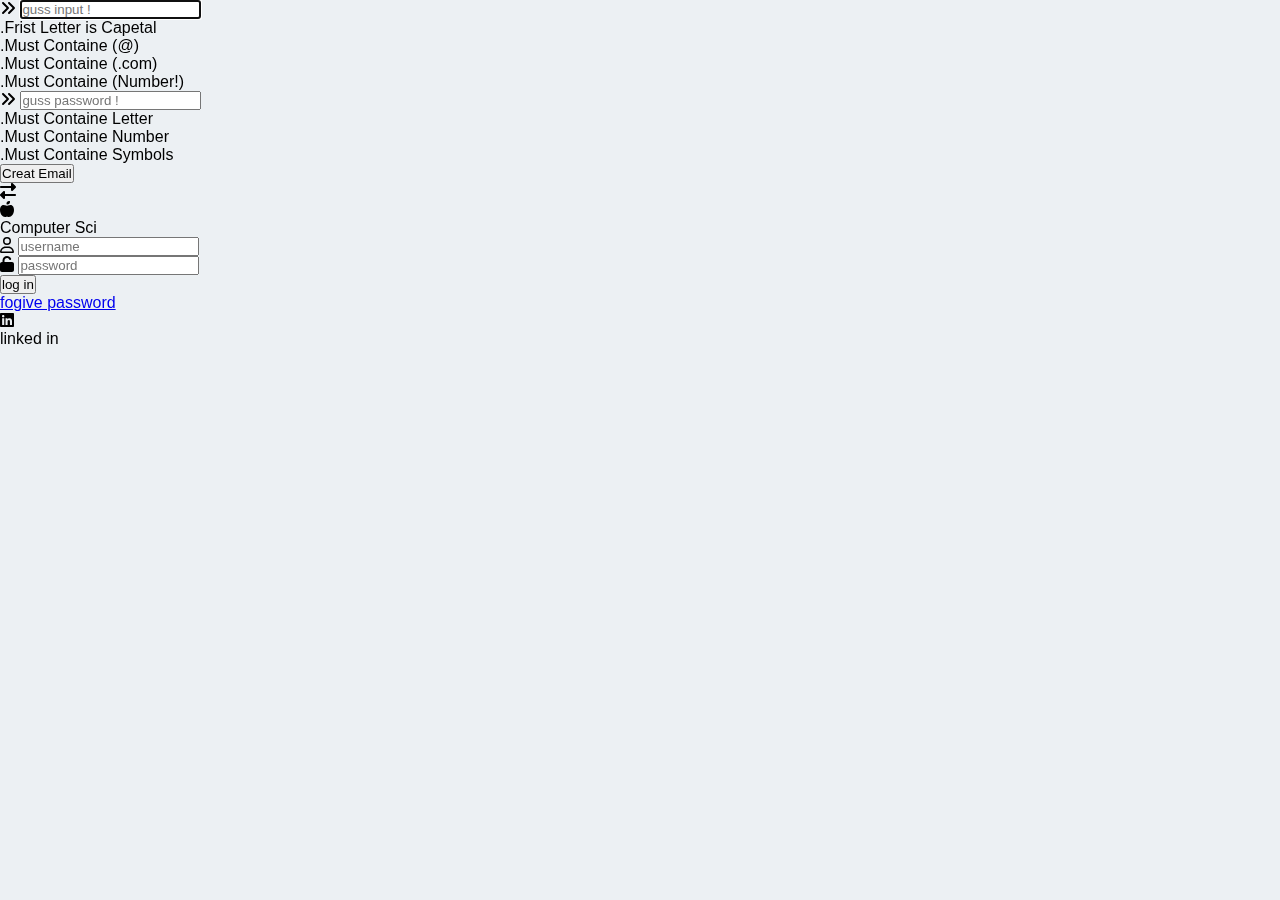
<file: index.html>
<!DOCTYPE html>
<html lang="en">
<head>
    <meta charset="UTF-8">
    <meta http-equiv="X-UA-Compatible" content="IE=edge">
    <meta name="viewport" content="width=device-width, initial-scale=1.0">
    <title>Document</title>
    <script src="sweetalert2.all.min.js"></script>
    <link rel="stylesheet" href="https://cdnjs.cloudflare.com/ajax/libs/font-awesome/6.2.0/css/all.min.css" integrity="sha512-xh6O/CkQoPOWDdYTDqeRdPCVd1SpvCA9XXcUnZS2FmJNp1coAFzvtCN9BmamE+4aHK8yyUHUSCcJHgXloTyT2A==" crossorigin="anonymous" referrerpolicy="no-referrer" />
    <link rel="stylesheet" href="./index.css">
    <link rel="stylesheet" href="/all.min.css">

</head>
<body>
    <div class="container">
    <div id="parent12" class="parent">
        <div class="son1">
            <!---->
            <div class="check_user_name">
                <div class="check_user1">
                    <i class="fa-solid fa-angles-right"></i>
                    <input type="text"  id="input_test" class="input_test" placeholder="guss input !">
                </div>
                <div class="check_user2">
                    <p id="p_test1"" class="p1">.Frist Letter is Capetal</p>
                    <p id="p_test2"" class="p2">.Must Containe (@) </p>
                    <p id="p_test3"" class="p3">.Must Containe (.com) </p>
                    <p id="p_test4"" class="p4">.Must Containe (Number!)</p>
                </div>
            </div>
            <!---->
            <!---->
            <div class="check_parent_pass">
                <div class="check_pass1">
                    <i class="fa-solid fa-angles-right"></i>
                    <input type="password" id="password_test" class="password_test" placeholder="guss password !">
                </div>
                <div class="check_pass2">
                    <p  id="p_test_pass1" class="p1">.Must Containe Letter </p>
                    <p  id="p_test_pass2" class="p2">.Must Containe Number </p>
                    <p  id="p_test_pass3" class="p3">.Must Containe Symbols </p>
                </div>
            </div>
            <!---->
            <!---->
            <div class="btn_create">
                <button class="btn" id="btn1">Creat Email</button>
            </div>
            <!---->
            <div class="icon_linkedin">
                <i class="fa-solid fa-right-left fa-shake" id="swape"></i>
            </div>
        </div>
        <div class="son2">
            <div class="animation-login">
                <i class="fa-solid fa-apple-whole" animate id="apple"></i>
                <p>Computer Sci</p>
            </div>
            <div class="login_input">
                <i class="fa-regular fa-user"></i>
                <input type="text"  id="input_user_son2" name="input_text" placeholder="username">
            </div>
            <div class="login_input2">
                <i class="fa-solid fa-unlock"></i>
                <input type="password"  id="pass_user_son2" name="input_password" placeholder="password">
            </div>
            <div class="login_form">
                <button id="btn_login" class="btn_login">log in</button>
            </div>
            <div class="fogive-pass">
                <a href="#" id="fogive_password">fogive password</a>
               <!-- <p>or</p>        
                <a href="#" id="sign_up">sign up</a>-->
            </div>
            <div class="end-logo">
                <i class="fa-brands fa-linkedin"></i>
                <p id="linkedin">linked in</p>
            </div>
        </div>
    </div>
</div>
<script src="index.js"></script>
<script src="/all.min.js"></script>
</body>
</html>
</file>
<file: index.css>
*{
  padding: 0px;
  margin: 0px;
  box-sizing: border-box;
}
@media (max-width:768px) {
  *{
    padding: 0px;
    margin: 0px;
    box-sizing: border-box;
  }
}
@media (max-width:480px) {
  *{
    padding: 0px;
    margin: 0px;
    box-sizing: border-box;
  }
}
@media (max-width:320px) {
  *{
    padding: 0px;
    margin: 0px;
    box-sizing: border-box;
  }
}
body {
  background-color: #ecf0f3;
  margin: 0;
  overflow: hidden;
    font-family: "Open Sans", -apple-system, BlinkMacSystemFont, "Segoe UI", Roboto, Oxygen-Sans, Ubuntu, Cantarell, "Helvetica Neue", Helvetica, Arial, sans-serif; 
}
@media (max-width:768px) {
  body {
    background-color: #ecf0f3;
    margin: 0;
    overflow: hidden;
  } 
}
@media (max-width:480px) {
  body {
    background-color: #ecf0f3;
    margin: 0;
    overflow: hidden;
  } 
}
@media (max-width:320px) {
  body {
    background-color: #ecf0f3;
    margin: 0;
    overflow: hidden;
  } 
}
.container{
  perspective: 10000px;
}
@media (max-width:320px) {
  .container{
    perspective: 10000px;
  }
}
@media (max-width:480px) {
  .container{
    perspective: 10000px;
  }
}
@media (max-width:768px) {
  .container{
    perspective: 10000px;
  }
}
/*......................*/
@media (max-width:768px) {  
  .container .parent{
    width: 70vw;
    height: 70vh;
    margin-top:7.5vh;
    margin-bottom:7.5vh;
    margin-left: 15vw;
    margin-right:15vw;
    position: relative;
    transform-style: preserve-3d;
    transition: transform 3s;
    -webkit-transition: transform 3s;
    -moz-transition: transform 3s;
    -ms-transition: transform 3s;
    -o-transition: transform 3s;
    box-shadow: 13px 13px 20px #cbced1 , -13px -13px 20px #fff;
}
}
@media (max-width:480px) {  
  .container .parent{
    width: 75vw;
    height: 70vh;
    margin-top:7.5vh;
    margin-bottom:7.5vh;
    margin-left: 12.5vw;
    margin-right:12.5vw;
    position: relative;
    transform-style: preserve-3d;
    transition: transform 3s;
    -webkit-transition: transform 3s;
    -moz-transition: transform 3s;
    -ms-transition: transform 3s;
    -o-transition: transform 3s;
}
}
@media (max-width:320px) {  
  .container .parent{
    width: 85vw;
    height: 70vh;
    margin-top:7.5vh;
    margin-bottom:7.5vh;
    margin-left: 7.5vw;
    margin-right:7.5vw;
    position: relative;
    transform-style: preserve-3d;
    transition: transform 3s;
    -webkit-transition: transform 3s;
    -moz-transition: transform 3s;
    -ms-transition: transform 3s;
    -o-transition: transform 3s;
}
}
/*............................*/
@media (max-width:768px) {  
  .container .parent .son2{
    position: absolute;
    width: 100%;
    height: 100%;
  }
}
@media (max-width:480px) {  
  .container .parent .son2{
    position: absolute;
    width: 100%;
    height: 100%;
  }
}
@media (max-width:320px) {  
  .container .parent .son2{
    position: absolute;
    width: 100%;
    height: 100%;
  }
}
/*........................*/
@media (max-width:768px) {  
  .container .parent .son2{
    background-color:#ecf0f3 ;  
     position: absolute;
    width: 100%;
    height: 100%;
    transform: rotateY(180deg);
    -webkit-transform: rotateY(180deg);
    -moz-transform: rotateY(180deg);
    -ms-transform: rotateY(180deg);
    -o-transform: rotateY(180deg);
    backface-visibility: hidden;
    -webkit-backface-visibility: hidden;
    overflow: hidden;

}
}
@media (max-width:480px) {  
  .container .parent .son2{
    background-color:#ecf0f3 ;  
    position: absolute;
    width: 100%;
    height: 100%;
    transform: rotateY(180deg);
    -webkit-transform: rotateY(180deg);
    -moz-transform: rotateY(180deg);
    -ms-transform: rotateY(180deg);
    -o-transform: rotateY(180deg);
    backface-visibility: hidden;
    -webkit-backface-visibility: hidden;
    overflow: hidden;

  }
}
@media (max-width:320px) {  
  .container .parent .son2{
    background-color:#ecf0f3;  
    position: absolute;
    width: 100%;
    height: 100%;
    transform: rotateY(180deg);
    -webkit-transform: rotateY(180deg);
    -moz-transform: rotateY(180deg);
    -ms-transform: rotateY(180deg);
    -o-transform: rotateY(180deg);
    backface-visibility: hidden;
    -webkit-backface-visibility: hidden;
    overflow: hidden;
    
  }
}
/*......................................*/

/*................................*/
/*.............*/
@media (max-width:768px) {  
  .container .parent .son2 .animation-login{
    height:15%;
    display: flex;
    align-items: center;
    justify-content: center;
  }
  }
  /*
      animation-name: right1;animation-delay:0.6s;
    animation-duration: 1.6s;animation-fill-mode: forwards;
  */
  @media (max-width:768px) {  
    .container .parent .son2 .animation-login p{
       margin-right: 70px;
       color: black;
       font-size: 35px;
    }}

  @media (max-width:768px) {  
    .container .parent .son2 .animation-login i[class="fa-solid fa-apple-whole"]{
      /*animation-name: right1;*/
      animation-delay:0.6s;
      animation-duration: 1.6s;
      animation-fill-mode: forwards;
      width: 100px;
      height: 40px;
      border-radius: 30px;
      -webkit-border-radius: 30px;
      -moz-border-radius: 30px;
      -ms-border-radius: 30px;
      -o-border-radius: 30px;
      display: flex;
      align-items: center;
      justify-content: center;
      font-size: 30px;
      color:black;
}
    }
    
  @keyframes right1{
    from{
        transform: translateX(0%);
        -webkit-transform: translateX(0%);
        -moz-transform: translateX(0%);
        -ms-transform: translateX(0%);
        -o-transform: translateX(0%);
}
    to{
        transform: translateX(320%);
        -webkit-transform: translateX(320%);
        -moz-transform: translateX(320%);
        -ms-transform: translateX(320%);
        -o-transform: translateX(320%);
}
}


@media (max-width:480px) {  
  .container .parent .son2 .animation-login p{
     margin-right: 70px;
     color: black;
     font-size: 4.5vw;
  }}

@media (max-width:480px) {  
  .container .parent .son2 .animation-login{
    height:15%;
    display: flex;
    align-items: center;
    justify-content: center;
  }
  }

  @media (max-width:480px) {  
    .container .parent .son2 .animation-login i[class="fa-solid fa-apple-whole"]{
      animation-name: right2;
      animation-delay:0.6s;
      animation-duration: 1.6s;
      animation-fill-mode: forwards;
      width: 60px;
      height: 40px;
      border-radius: 30px;
      -webkit-border-radius: 30px;
      -moz-border-radius: 30px;
      -ms-border-radius: 30px;
      -o-border-radius: 30px;
      display: flex;
      align-items: center;
      justify-content: center;
      font-size: 30px;
      color: white;
}
    }
    
  @keyframes right2{
    from{
        transform: translateX(0%);
        -webkit-transform: translateX(0%);
        -moz-transform: translateX(0%);
        -ms-transform: translateX(0%);
        -o-transform: translateX(0%);
}
    to{
        transform: translateX(420%);
        -webkit-transform: translateX(420%);
        -moz-transform: translateX(420%);
        -ms-transform: translateX(420%);
        -o-transform: translateX(420%);
}
}

@media (max-width:320px) {  
  .container .parent .son2 .animation-login{
    height:15%;
    display: flex;
    align-items: center;
    justify-content: center;
  }
  }
  @media (max-width:320px) {  
    .container .parent .son2 .animation-login p{
       margin-right: 70px;
       font-size: 7vw;
       font-weight: 500;
       color: black;
    }}

  @media (max-width:320px) {  
    .container .parent .son2 .animation-login i[class="fa-solid fa-apple-whole"]{
      animation-name: right3;
      animation-delay:0.6s;
      animation-duration: 1.6s;
      animation-fill-mode: forwards;
      width: 60px;
      height: 40px;
      border-radius: 40px;
      -webkit-border-radius: 40px;
      -moz-border-radius: 40px;
      -ms-border-radius: 40px;
      -o-border-radius: 40px;
      display: flex;
      align-items: center;
      justify-content: center;
      font-size: 30px;
      color: white;
}
    }
    
  @keyframes right3{
    from{
        transform: translateX(0%);
        -webkit-transform: translateX(0%);
        -moz-transform: translateX(0%);
        -ms-transform: translateX(0%);
        -o-transform: translateX(0%);
}
    to{
        transform: translateX(300%);
        -webkit-transform: translateX(300%);
        -moz-transform: translateX(300%);
        -ms-transform: translateX(300%);
        -o-transform: translateX(300%);
}
}
  /*.........................*/
@media (max-width:768px) {  
.container .parent .son2 .login_input{
  width: 75%;
  margin-left: 12.5%;
  height:20%;
  display: flex;
  justify-content: center;
  align-items: center;
  border-radius: 100px;
  -webkit-border-radius: 100px;
  -moz-border-radius: 100px;
  -ms-border-radius: 100px;
  -o-border-radius: 100px;
  box-shadow: inset 8px 8px 8px #cbced1 , inset -8px -8px 8px #fff;
}
}
@media (max-width:480px) {  
  .container .parent .son2 .login_input{
    height:20%;
    width: 75%;
    margin-left: 12.5%;
    border-radius: 100px;
    -webkit-border-radius: 100px;
    -moz-border-radius: 100px;
    -ms-border-radius: 100px;
    -o-border-radius: 100px;
    box-shadow: inset 8px 8px 8px #cbced1 , inset -8px -8px 8px #fff;

}
  }
  @media (max-width:320px) {  
    .container .parent .son2 .login_input{
      height:18%;
      width: 80%;
      margin-left: 10%;
      border-radius: 100px;
      -webkit-border-radius: 100px;
      -moz-border-radius: 100px;
      -ms-border-radius: 100px;
      -o-border-radius: 100px;
      box-shadow: inset 8px 8px 8px #cbced1 , inset -8px -8px 8px #fff;

}
    }
    /*...........................*/
    @media (max-width:768px) {  
      .container .parent .son2 .login_input input{
        background: none;
        border: none;
        outline: none;
        border-radius: 25px;
        font-size: 2.9vw;
        text-align: center;
        width: 65%;
        height:7vh;
        -webkit-border-radius: 25px;
        -moz-border-radius: 25px;
        -ms-border-radius: 25px;
        -o-border-radius: 25px;
}
      }

      @media (max-width:480px) {  
        .container .parent .son2 .login_input input{
          background: none;
          border: none;
          outline: none;
          border-radius: 25px;
          font-size: 4vw;
          text-align: center;
          width: 70%;
          height:6vh;
          -webkit-border-radius: 25px;
          -moz-border-radius: 25px;
          -ms-border-radius: 25px;
          -o-border-radius: 25px;
  }
        }

        @media (max-width:320px) {  
          .container .parent .son2 .login_input input{
            background: none;
            border: none;
            outline: none;
            border-radius: 25px;
            font-size: 5vw;
            text-align: center;
            width: 75%;
            height:5.5vh;
            -webkit-border-radius: 25px;
            -moz-border-radius: 25px;
            -ms-border-radius: 25px;
            -o-border-radius: 25px;
            
    }
          }
      /*..........................*/
      
      @media (max-width:768px) {  
        .container .parent .son2 .login_input i[class="fa-regular fa-user"]{
         font-size: 26px;
          margin-right: 4%;
  }
        }
              
      @media (max-width:480px) {  
        .container .parent .son2 .login_input i[class="fa-regular fa-user"]{
         font-size: 26px;
          margin-right: 4%;
  }
        }
              
      @media (max-width:320px) {  
        .container .parent .son2 .login_input i[class="fa-regular fa-user"]{
         font-size: 26px;
          margin-right: 4%;
  }
        }
        /*...............................*/
        @media (max-width:768px) {  
          .container .parent .son2 .login_input2{
            box-shadow: inset 8px 8px 8px #cbced1 , inset -8px -8px 8px #fff;
            width: 75%;
            border-radius: 100px;
            -webkit-border-radius: 100px;
            -moz-border-radius: 100px;
            -ms-border-radius: 100px;
            -o-border-radius: 100px;
            margin-left:12.5%;
            margin-top: 10%;
            height:20%;
            display: flex;
            justify-content: center;
            align-items: center;
}
          }
          @media (max-width:480px) {  
            .container .parent .son2 .login_input2{
              box-shadow: inset 8px 8px 8px #cbced1 , inset -8px -8px 8px #fff;
              width: 75%;
              border-radius: 100px;
              -webkit-border-radius: 100px;
              -moz-border-radius: 100px;
              -ms-border-radius: 100px;
              -o-border-radius: 100px;
              margin-left:12.5%;
              margin-top:14%;
              height:20%;
            }
            }
            @media (max-width:320px) {  
              .container .parent .son2 .login_input2{
                box-shadow: inset 8px 8px 8px #cbced1 , inset -8px -8px 8px #fff;
                width: 80%;
                border-radius: 100px;
                -webkit-border-radius: 100px;
                -moz-border-radius: 100px;
                -ms-border-radius: 100px;
                -o-border-radius: 100px;
                margin-left:10%;
                margin-top:25%;
                height:18%;
              }
              }
              /*........................*/
              @media (max-width:768px) {  
                .container .parent .son2 .login_input2 input{
                  background:none;
                  border: none;
                  outline: none;
                  border-radius: 25px;
                  font-size: 2.9vw;
                  text-align: center;
                  width: 65%;
                  height:7vh;
                  -webkit-border-radius: 25px;
                  -moz-border-radius: 25px;
                  -ms-border-radius: 25px;
                  -o-border-radius: 25px;
          }
                }
                @media (max-width:480px) {  
                  .container .parent .son2 .login_input2 input{
                    background:none;
                    border: none;
                    outline: none;
                    border-radius: 25px;
                    font-size: 4vw;
                    text-align: center;
                    width: 70%;
                    height:6vh;
                    -webkit-border-radius: 25px;
                    -moz-border-radius: 25px;
                    -ms-border-radius: 25px;
                    -o-border-radius: 25px;
            }
                  }
          
                  @media (max-width:320px) {  
                    .container .parent .son2 .login_input2 input{
                      background:none;
                      border: none;
                      outline: none;
                      border-radius: 25px;
                      font-size: 5vw;
                      text-align: center;
                      width: 75%;
                      height:5.5vh;
                      -webkit-border-radius: 25px;
                      -moz-border-radius: 25px;
                      -ms-border-radius: 25px;
                      -o-border-radius: 25px;
              }
                    }
                    /*...........................................*/
                          
      @media (max-width:768px) {  
        .container .parent .son2 .login_input2 i[class="fa-solid fa-unlock"]{
         font-size: 26px;
          margin-right: 4%;
  }
        }
              
      @media (max-width:480px) {  
        .container .parent .son2 .login_input2 i[class="fa-solid fa-unlock"]{
         font-size: 26px;
          margin-right: 4%;
  }
        }
              
      @media (max-width:320px) {  
        .container .parent .son2 .login_input2 i[class="fa-solid fa-unlock"]{
         font-size: 26px;
          margin-right: 4%;
  }
        }
        /*...................*/
        @media (max-width:768px) {  
        .container .parent .son2 .login_form {
          height:15%;
          position: relative;
          display: flex;
          justify-content: center;
          align-items: center;
        }
      }
      @media (max-width:480px) {  
        .container .parent .son2 .login_form {
          position: relative;
          height:15%;
          display: flex;
          justify-content: center;
          align-items: center;
        }
      }
      @media (max-width:320px) {  
        .container .parent .son2 .login_form {
          position: relative;
          height:15%;
          display: flex;
          justify-content: center;
          align-items: center;
        }
      }
      /*...........................*/
      @media (max-width:768px) {  
        .container .parent .son2 .login_form button[class="btn_login"]{
            width: 55%;
            height: 5vh;
            margin-left:8%;
            position: absolute;
            border: none;
            outline: none;
            border-radius: 25px;
            font-size: 2.7vw;
            text-align: center;
            -webkit-border-radius: 25px;
            -moz-border-radius: 25px;
            -ms-border-radius: 25px;
            -o-border-radius: 25px;
            background-color: blue;
            color: white;
            font-size:large;
}
      }

      @media (max-width:480px) {  
        .container .parent .son2 .login_form button[class="btn_login"]{
            width: 55%;
            height: 5vh;
            margin-left:8%;
            position: absolute;
            border: none;
            outline: none;
            border-radius: 25px;
            font-size: 4vw;
            text-align: center;
            -webkit-border-radius: 25px;
            -moz-border-radius: 25px;
            -ms-border-radius: 25px;
            -o-border-radius: 25px;
            background-color: blue;
            color: white;
            font-size:large;

}
      }

      
      @media (max-width:320px) {  
        .container .parent .son2 .login_form button[class="btn_login"]{
            width: 55%;
            height: 5vh;
            margin-left:8%;
            position: absolute;
            border: none;
            outline: none;
            border-radius: 25px;
            font-size: 4vw;
            text-align: center;
            -webkit-border-radius: 25px;
            -moz-border-radius: 25px;
            -ms-border-radius: 25px;
            -o-border-radius: 25px;
            background-color: blue;
            color: white;
            font-size:large;
}
      }
      /*...............................*/
      @media (max-width:768px) {  
        .container .parent .son2 .fogive-pass{
          background-color:yellow;
          display: flex;
          justify-content: center;
          align-items: center;
          height:10%;
        }
      }
      @media (max-width:480px) {  
        .container .parent .son2 .fogive-pass{
          height:10%;
          background-color:yellow;
          display: flex;
          justify-content: center;
          align-items: center;
          
        }
      }
      @media (max-width:320px) {  
        .container .parent .son2 .fogive-pass{
          background-color:yellow;
          display: flex;
          justify-content: center;
          align-items: center;
          height:10%;
        }
      }
/*...................................*/
      @media (max-width:768px) {  
        .container .parent .son2 .fogive-pass a[href="#"]{
            text-decoration: none;
            color:black;
            font-size: 2.3vw;
        }
      }
      @media (max-width:480px) {  
        .container .parent .son2 .fogive-pass a[href="#"]{
            text-decoration: none;
            color:black;
            font-size: 3.5vw;
        }
      }
      @media (max-width:320px) {  
        .container .parent .son2 .fogive-pass a[href="#"]{
            text-decoration: none;
            color:black;
            font-size: 4.3vw;
        }
      }
      /*..........................*/
      @media (max-width:320px) {  
        .container .parent .son2 p{
          color: red;
          font-size: larger;
          margin-left: 2%;
          margin-right: 2%;
        }
      }
      @media (max-width:480px) {  
        .container .parent .son2 p{
          color: red;
          font-size: larger;
          margin-left: 2%;
          margin-right: 2%;
        }
      }
      @media (max-width:768px) {  
        .container .parent .son2 p{
          color: red;
          font-size: larger;
          margin-left: 2%;
          margin-right: 2%;
        }
      }
      /*.......................*/
      @media (max-width:768px) {  
        .container .parent .son2 .end-logo{
           background-color: dimgray;
           height: 13%;
           display: flex;
           justify-content: center;
           align-items: center;
      }
    } 
    @media (max-width:480px) {  
      .container .parent .son2 .end-logo{
         background-color: dimgray;
         height: 13%;
         display: flex;
         justify-content: center;
         align-items: center;
    }
  } 
  @media (max-width:320px) {  
    .container .parent .son2 .end-logo{
       background-color: dimgray;
       height: 14%;
       display: flex;
       justify-content: center;
       align-items: center;
  }
} 
/*....................*/

@media (max-width:768px) {  
  .container .parent .son2 .end-logo i[class="fa-brands fa-linkedin"]{
     font-size: 3.3vw;   
  }
}
@media (max-width:480px) {  
  .container .parent .son2 .end-logo i[class="fa-brands fa-linkedin"]{
     font-size: 4.5vw;   
  }
}
@media (max-width:320px) {  
  .container .parent .son2 .end-logo i[class="fa-brands fa-linkedin"]{
     font-size: 7vw;   
  }
}
/*..........................................................................................................................................*/
@media (max-width:768px) {  
  .container .parent .son1{
    position: absolute;
    width: 100%;
    height: 100%;
  }
}
@media (max-width:480px) {  
  .container .parent .son1{
    position: absolute;
    width: 100%;
    height: 100%;
  }
}
@media (max-width:320px) {  
  .container .parent .son1{
    position: absolute;
    width: 100%;
    height: 100%;
  }}
  /*................................................*/

  @media (max-width:768px) {  
     .container .parent .son1 .check_user_name{
      width: 100%;
      height: 45%;
    }
  }
  @media (max-width:480px) {  
    .container .parent .son1 .check_user_name{
     width: 100%;
     height: 45%;
   }
 }
 @media (max-width:320px) {  
  .container .parent .son1 .check_user_name{
   width: 100%;
   height: 45%;
 }
}
/*------------------------------------------------------------------------*/
@media (max-width:768px) {  
  .container .parent .son1 .check_user_name .check_user1{
   width: 85%;
   height: 40%;
   border-radius: 50px;
   -webkit-border-radius: 50px;
   -moz-border-radius: 50px;
   -ms-border-radius: 50px;
   -o-border-radius: 50px;
   display: flex;
   justify-content: center;
   align-items: center;
   margin-left: 7.5%;
   box-shadow: inset 8px 8px 8px #cbced1 , inset -8px -8px 8px #fff;
 }
}
@media (max-width:480px) {  
  .container .parent .son1 .check_user_name .check_user1{
   width: 85%;
   height: 40%;
   display: flex;
   justify-content: center;
   align-items: center;
   margin-left: 7.5%;
   box-shadow: inset 8px 8px 8px #cbced1 , inset -8px -8px 8px #fff;
 }
}
@media (max-width:320px) {  
  .container .parent .son1 .check_user_name .check_user1{
   width: 90%;
   height: 40%;
   display: flex;
   justify-content: center;
   align-items: center;
   margin-left: 5%;
   box-shadow: inset 8px 8px 8px #cbced1 , inset -8px -8px 8px #fff;
 }
}
/*.................................*/
@media (max-width:768px) {  
  .container .parent .son1 .check_user_name .check_user1 i[class="fa-solid fa-angles-right"]{
   width: 1.9vw;
   height: 3vh;
   font-size: 4vw;
   margin-right: 5%;
   animation-name:updown_user;
   animation-duration:2s;
   animation-iteration-count: infinite;
   animation-timing-function:cubic-bezier(0.165, 0.84, 0.44, 1);
   animation-fill-mode: backwards;
   transition: 2s;
   -webkit-transition: 2s;
   -moz-transition: 2s;
   -ms-transition: 2s;
   -o-transition: 2s;
}
}
@keyframes updown_user{
  0%{
    transform:translateX(-20px) ;
    -webkit-transform:translateX(-20px) ;
    -moz-transform:translateX(-20px) ;
    -ms-transform:translateX(-20px) ;
    -o-transform:translateX(-20px) ;
    transition: 2s;
    -webkit-transition: 2s;
    -moz-transition: 2s;
    -ms-transition: 2s;
    -o-transition: 2s;
}
100%{
  transform:translateX(5px) ;
  -webkit-transform:translateX(5px) ;
  -moz-transform:translateX(5px) ;
  -ms-transform:translateX(5px) ;
  -o-transform:translateX(5px) ;
  transition: 2s;
  -webkit-transition: 2s;
  -moz-transition: 2s;
  -ms-transition: 2s;
  -o-transition: 2s;
}
}
@media (max-width:480px) {  
  .container .parent .son1 .check_user_name .check_user1 .animate{
   width: 2.9vw;
   height: 2.5vh;
   font-size:4vw;
   margin-right: 5%;
   animation-name:updown_user22;
   animation-duration:2s;
   animation-iteration-count: infinite;
   animation-timing-function:cubic-bezier(0.165, 0.84, 0.44, 1);
   animation-fill-mode: backwards;
   transition: 2s;
   -webkit-transition: 2s;
   -moz-transition: 2s;
   -ms-transition: 2s;
   -o-transition: 2s;
}
}
@keyframes updown_user22{
  0%{
    transform:translateX(-20px) ;
    -webkit-transform:translateX(-20px) ;
    -moz-transform:translateX(-20px) ;
    -ms-transform:translateX(-20px) ;
    -o-transform:translateX(-20px) ;
    transition: 2s;
    -webkit-transition: 2s;
    -moz-transition: 2s;
    -ms-transition: 2s;
    -o-transition: 2s;
}
100%{
  transform:translateX(0.5px) ;
  -webkit-transform:translateX(0.5px) ;
  -moz-transform:translateX(0.5px) ;
  -ms-transform:translateX(0.5px) ;
  -o-transform:translateX(0.5px) ;
  transition: 2s;
  -webkit-transition: 2s;
  -moz-transition: 2s;
  -ms-transition: 2s;
  -o-transition: 2s;
}
}
@media (max-width:320px) {  
  .container .parent .son1 .check_user_name .check_user1 .animate{
    width: 4vw;
    height: 2.4vh;
   background-color:black;
   border-radius: 50px;
   -webkit-border-radius: 50px;
   -moz-border-radius: 50px;
   -ms-border-radius: 50px;
   -o-border-radius: 50px;
   font-size: 10vw;
   margin-right: 5%;
   animation-name:updown_user33;
   animation-duration:2s;
   animation-iteration-count: infinite;
   animation-timing-function:cubic-bezier(0.165, 0.84, 0.44, 1);
   animation-fill-mode: backwards;
   transition: 2s;
   -webkit-transition: 2s;
   -moz-transition: 2s;
   -ms-transition: 2s;
   -o-transition: 2s;
}
}
@keyframes updown_user33{
  0%{
    transform:translateX(-30px) ;
    -webkit-transform:translateX(-30px) ;
    -moz-transform:translateX(-30px) ;
    -ms-transform:translateX(-30px) ;
    -o-transform:translateX(-30px) ;
    transition: 2s;
    -webkit-transition: 2s;
    -moz-transition: 2s;
    -ms-transition: 2s;
    -o-transition: 2s;
}
100%{
  transform:translateX(0px) ;
  -webkit-transform:translateX(0px) ;
  -moz-transform:translateX(0px) ;
  -ms-transform:translateX(0px) ;
  -o-transform:translateX(0px) ;
  transition: 2s;
  -webkit-transition: 2s;
  -moz-transition: 2s;
  -ms-transition: 2s;
  -o-transition: 2s;
}
}
/*-------------------------------------------------------------------*/
@media (max-width:768px) {  
  .container .parent .son1 .check_user_name .check_user1 input[ class="input_test"]{
   width: 50vw;
   height:10vw;
   border-radius: 23px;
   -webkit-border-radius: 23px;
   -moz-border-radius: 23px;
   -ms-border-radius: 23px;
   -o-border-radius: 23px;
   border: none;
   outline: none;
   text-align: center;
   font-size:20px;
   background: none;
}}
@media (max-width:480px) {  
  .container .parent .son1 .check_user_name .check_user1 input[ class="input_test"]{
   width: 50vw;
   height:10vw;
   border-radius: 23px;
   -webkit-border-radius: 23px;
   -moz-border-radius: 23px;
   -ms-border-radius: 23px;
   -o-border-radius: 23px;
   border: none;
   outline: none;
   text-align: center;
   font-size:19px;
   background: none;


}}
@media (max-width:320px) {  
  .container .parent .son1 .check_user_name .check_user1 input[ class="input_test"]{
   width: 60vw;
   height:15vw;
   border-radius: 26px;
   -webkit-border-radius:26px;
   -moz-border-radius:26px;
   -ms-border-radius:26px;
   -o-border-radius:26px;
   border: none;
   outline: none;
   text-align: center;
   font-size:19px;
   background: none;

}}
/*................................*/
@media (max-width:768px) {  
  .container .parent .son1 .check_user_name .check_user2{
   width: 100%;
   height: 60%;
   position: relative;
 }
}
@media (max-width:480px) {  
  .container .parent .son1 .check_user_name .check_user2{
   width: 100%;
   height: 60%;
   position: relative;
 }
}
@media (max-width:320px) {  
  .container .parent .son1 .check_user_name .check_user2{
   width: 100%;
   height: 60%;
   position: relative;
 }
}
/*...............................................*/
@media (max-width:768px) {  
  .container .parent .son1 .check_user_name .check_user2 p{
     padding-left:10%;
     padding-top: 1.6%;
     font-size: 2.2vw;
     color: red;
  }
}
@media (max-width:480px) {  
  .container .parent .son1 .check_user_name .check_user2 p{
     padding-left:10%;
     padding-top: 3%;
     font-size: 3vw;
     color: red;
  }
}
@media (max-width:378px) {  
  .container .parent .son1 .check_user_name .check_user2 p{
     padding-left:10%;
     padding-top: 4.5%;
     color: red;
     
  }
}
@media (max-width:320px) {  
  .container .parent .son1 .check_user_name .check_user2 p{
     padding-left:10%;
     padding-top: 5%;
     font-size: 4vw;
     color: red;
  }
}
/*..................................*/
@media (max-width:768px) {  
  .container .parent .son1 .check_parent_pass{
   width: 100%;
   height:35%;
 }
}
@media (max-width:480px) {  
 .container .parent .son1 .check_parent_pass{
  width: 100%;
  height:35%;
}
}
@media (max-width:320px) {  
.container .parent .son1 .check_parent_pass{
width: 100%;
height:35%;
}
}
/*-----------------------------------*/
@media (max-width:768px) {  
  .container .parent .son1 .check_parent_pass .check_pass1{
   width: 85%;
   height: 50%;
   display: flex;
   justify-content: center;
   align-items: center;
   margin-left: 7.5%;
   box-shadow: inset 8px 8px 8px #cbced1 , inset -8px -8px 8px #fff;
   border-radius: 50px;
   -webkit-border-radius: 50px;
   -moz-border-radius: 50px;
   -ms-border-radius: 50px;
   -o-border-radius: 50px;
 }
}
@media (max-width:480px) {  
  .container .parent .son1 .check_parent_pass .check_pass1{
   width: 85%;
   height: 50%;
   display: flex;
   justify-content: center;
   align-items: center;
   margin-left: 7.5%;
   box-shadow: inset 8px 8px 8px #cbced1 , inset -8px -8px 8px #fff;
   border-radius: 50px;
   -webkit-border-radius: 50px;
   -moz-border-radius: 50px;
   -ms-border-radius: 50px;
   -o-border-radius: 50px;
 }
}
@media (max-width:320px) {  
  .container .parent .son1 .check_parent_pass .check_pass1{
   width: 90%;
   height: 50%;
   display: flex;
   justify-content: center;
   align-items: center;
   margin-left: 5%;
   box-shadow: inset 8px 8px 8px #cbced1 , inset -8px -8px 8px #fff;
   border-radius: 50px;
    -webkit-border-radius: 50px;
    -moz-border-radius: 50px;
    -ms-border-radius: 50px;
    -o-border-radius: 50px;

 }
}
/*.............................................................*/
@media (max-width:768px) {  
  .container .parent .son1 .check_parent_pass .check_pass1 i[class="fa-solid fa-angles-right"]{
   width: 1.9vw;
   height: 2.5vh;
   margin-right: 7%;
   animation-name:updown;
   animation-duration:2s;
   animation-iteration-count: infinite;
   animation-timing-function:cubic-bezier(0.165, 0.84, 0.44, 1);
   animation-fill-mode: backwards;
   transition: 2s;
   -webkit-transition: 2s;
   -moz-transition: 2s;
   -ms-transition: 2s;
   -o-transition: 2s;
   font-size:3vw;
}
}
@keyframes updown{
  0%{
    transform:translateX(-10px) ;
    -webkit-transform:translateX(-10px) ;
    -moz-transform:translateX(-10px) ;
    -ms-transform:translateX(-10px) ;
    -o-transform:translateX(-10px) ;
    transition: 2s;
    -webkit-transition: 2s;
    -moz-transition: 2s;
    -ms-transition: 2s;
    -o-transition: 2s;
}
100%{
  transform:translateX(17px) ;
  -webkit-transform:translateX(17px) ;
  -moz-transform:translateX(17px) ;
  -ms-transform:translateX(17px) ;
  -o-transform:translateX(17px) ;
  transition: 2s;
  -webkit-transition: 2s;
  -moz-transition: 2s;
  -ms-transition: 2s;
  -o-transition: 2s;
}
}
@media (max-width:480px) {  
  .container .parent .son1 .check_parent_pass .check_pass1 .animate_2{
   width: 2.9vw;
   height: 2.5vh;
   font-size: 10vw;
   margin-right: 10%;
   animation-name:updown2_pass;
   animation-duration:2s;
   animation-iteration-count: infinite;
   animation-timing-function:cubic-bezier(0.165, 0.84, 0.44, 1);
   animation-fill-mode: backwards;
   transition: 2s;
   -webkit-transition: 2s;
   -moz-transition: 2s;
   -ms-transition: 2s;
   -o-transition: 2s;
}
}
@keyframes updown2_pass{
  0%{
    transform:translateX(-40px) ;
    -webkit-transform:translateX(-40px) ;
    -moz-transform:translateX(-40px) ;
    -ms-transform:translateX(-40px) ;
    -o-transform:translateX(-40px) ;
    transition: 2s;
    -webkit-transition: 2s;
    -moz-transition: 2s;
    -ms-transition: 2s;
    -o-transition: 2s;
}
100%{
  transform:translateX(5px) ;
  -webkit-transform:translateX(5px) ;
  -moz-transform:translateX(5px) ;
  -ms-transform:translateX(5px) ;
  -o-transform:translateX(5px) ;
  transition: 2s;
  -webkit-transition: 2s;
  -moz-transition: 2s;
  -ms-transition: 2s;
  -o-transition: 2s;
}
}
@media (max-width:320px) {  
  .container .parent .son1 .check_parent_pass .check_pass1 .animate_2{
    width: 4vw;
    height: 2.4vh;
   font-size: 3vw;
   margin-right: 15%;
   animation-name:updown3;
   animation-duration:2s;
   animation-iteration-count: infinite;
   animation-timing-function:cubic-bezier(0.165, 0.84, 0.44, 1);
   animation-fill-mode: backwards;
   transition: 2s;
   -webkit-transition: 2s;
   -moz-transition: 2s;
   -ms-transition: 2s;
   -o-transition: 2s;
}
}
@keyframes updown3{
  0%{
    transform:translateX(-20px) ;
    -webkit-transform:translateX(-20px) ;
    -moz-transform:translateX(-20px) ;
    -ms-transform:translateX(-20px) ;
    -o-transform:translateX(-20px) ;
    transition: 2s;
    -webkit-transition: 2s;
    -moz-transition: 2s;
    -ms-transition: 2s;
    -o-transition: 2s;
}
100%{
  transform:translateX(0px) ;
  -webkit-transform:translateX(0px) ;
  -moz-transform:translateX(0px) ;
  -ms-transform:translateX(0px) ;
  -o-transform:translateX(0px) ;
  transition: 2s;
  -webkit-transition: 2s;
  -moz-transition: 2s;
  -ms-transition: 2s;
  -o-transition: 2s;
}
}
/*.................................................................*/
@media (max-width:768px) {  
  .container .parent .son1 .check_parent_pass .check_pass1 .password_test{
   width: 50vw;
   height:10vw;
   border-radius: 40px;
   -webkit-border-radius: 40px;
   -moz-border-radius: 40px;
   -ms-border-radius: 40px;
   -o-border-radius: 40px;
   border: none;
   outline: none;
   text-align: center;
   font-size:20px;
   background: none;
   
}}
@media (max-width:480px) {  
  .container .parent .son1 .check_parent_pass .check_pass1 .password_test{
   width: 50vw;
   height:10vw;
   border-radius: 23px;
   -webkit-border-radius: 23px;
   -moz-border-radius: 23px;
   -ms-border-radius: 23px;
   -o-border-radius: 23px;
   border: none;
   outline: none;
   text-align: center;
   font-size:19px;
   background: none;

}}
@media (max-width:320px) {  
  .container .parent .son1 .check_parent_pass .check_pass1 .password_test{
   width: 60vw;
   height:15vw;
   border-radius: 26px;
   -webkit-border-radius:26px;
   -moz-border-radius:26px;
   -ms-border-radius:26px;
   -o-border-radius:26px;
   border: none;
   outline: none;
   text-align: center;
   font-size:19px;
   background: none;

}}
/*.....................................................*/
@media (max-width:768px) {  
  .container .parent .son1 .check_parent_pass .check_pass2 p{
     padding-left:10%;
     padding-top: 1%;
     font-size: 2.2vw;
     color: red;
  }
}
@media (max-width:480px) {  
  .container .parent .son1 .check_parent_pass .check_pass2 p{
     padding-left:10%;
     padding-top: 2.1%;
     font-size: 3vw;
     color: red;
  }
}
@media (max-width:378px) {  
  .container .parent .son1 .check_parent_pass .check_pass2 p{
     padding-left:10%;
     padding-top: 4%;
     color: red;
  }
}
/*     padding-top: 4.5%;
*/
@media (max-width:320px) {  
  .container .parent .son1 .check_parent_pass .check_pass2 p{
     padding-left:10%;
     padding-top: 3.8%;
     font-size: 4vw;  
     color: red;  
  }
}
/*.................................*/
@media (max-width:768px) {  
  .container .parent .son1 .btn_create{
   width: 100%;
   height: 13%;
   display: flex;
   justify-content: center;
   align-items: center;
  }
}
@media (max-width:480px) {  
  .container .parent .son1 .btn_create{
   width: 100%;
   height: 13%;
   display: flex;
   justify-content: center;
   align-items: center;
  }
}
@media (max-width:320px) {  
  .container .parent .son1 .btn_create{
   width: 100%;
   height: 13%;
   display: flex;
   justify-content: center;
   align-items: center;
  }
}
/*..............................................................*/
@media (max-width:768px) {  
  .container .parent .son1 .btn_create .btn{
     width:30vw;
     height:7vh;
     border-radius: 25px;
     border: none;
     outline: none;
     font-size: 2.5vw;
     -webkit-border-radius: 25px;
     -moz-border-radius: 25px;
     -ms-border-radius: 25px;
     -o-border-radius: 25px;
     background-color: blue;
     color: white;
}
}
@media (max-width:480px) {  
  .container .parent .son1 .btn_create .btn{
     width:35vw;
     height:7vh;
     border-radius: 25px;
     border: none;
     outline: none;
     font-size: 3.1vw;
     -webkit-border-radius: 25px;
     -moz-border-radius: 25px;
     -ms-border-radius: 25px;
     -o-border-radius: 25px;
     background-color: blue;
     color: white;
}
}
@media (max-width:320px) {  
  .container .parent .son1 .btn_create .btn{
     width:40vw;
     height:7vh;
     border-radius: 25px;
     border: none;
     outline: none;
     font-size: 4vw;
     -webkit-border-radius: 25px;
     -moz-border-radius: 25px;
     -ms-border-radius: 25px;
     -o-border-radius: 25px;
     background-color: blue;
     color: white;
}
}
/*................................................................*/
@media (max-width:768px) {  
  .container .parent .son1 .icon_linkedin{
   width: 100%;
   height: 7%;
   background-color:blue;
   display: flex;
   justify-content: center;
   align-items: center;
   font-size: 25px;
  }
}
@media (max-width:480px) {  
  .container .parent .son1 .icon_linkedin{
   width: 100%;
   height: 7%;
   background-color:blue;
   display: flex;
   justify-content: center;
   align-items: center;
   font-size: 25px;
  }
}
@media (max-width:320px) {  
  .container .parent .son1 .icon_linkedin{
   width: 100%;
   height: 7%;
   background-color:blue;
   display: flex;
   justify-content: center;
   align-items: center;
   font-size: 25px;
  }
}
/*.................................................................................*/
@media (max-width:768px) {  
  .container .parent .son1 .icon_linkedin i[class="fa-solid fa-right-left fa-shake"]{
   font-size: 30px;
   color:white;
  }
}
@media (max-width:480px) {  
  .container .parent .son1 .icon_linkedin i[class="fa-solid fa-right-left fa-shake"]{
   font-size: 28px;
   color: white;

  }
}
@media (max-width:320px) {  
  .container .parent .son1 .icon_linkedin i[class="fa-solid fa-right-left fa-shake"]{
   font-size: 25px;
   color:white;
  }
}
/*.......................................................................................*/
</file>
